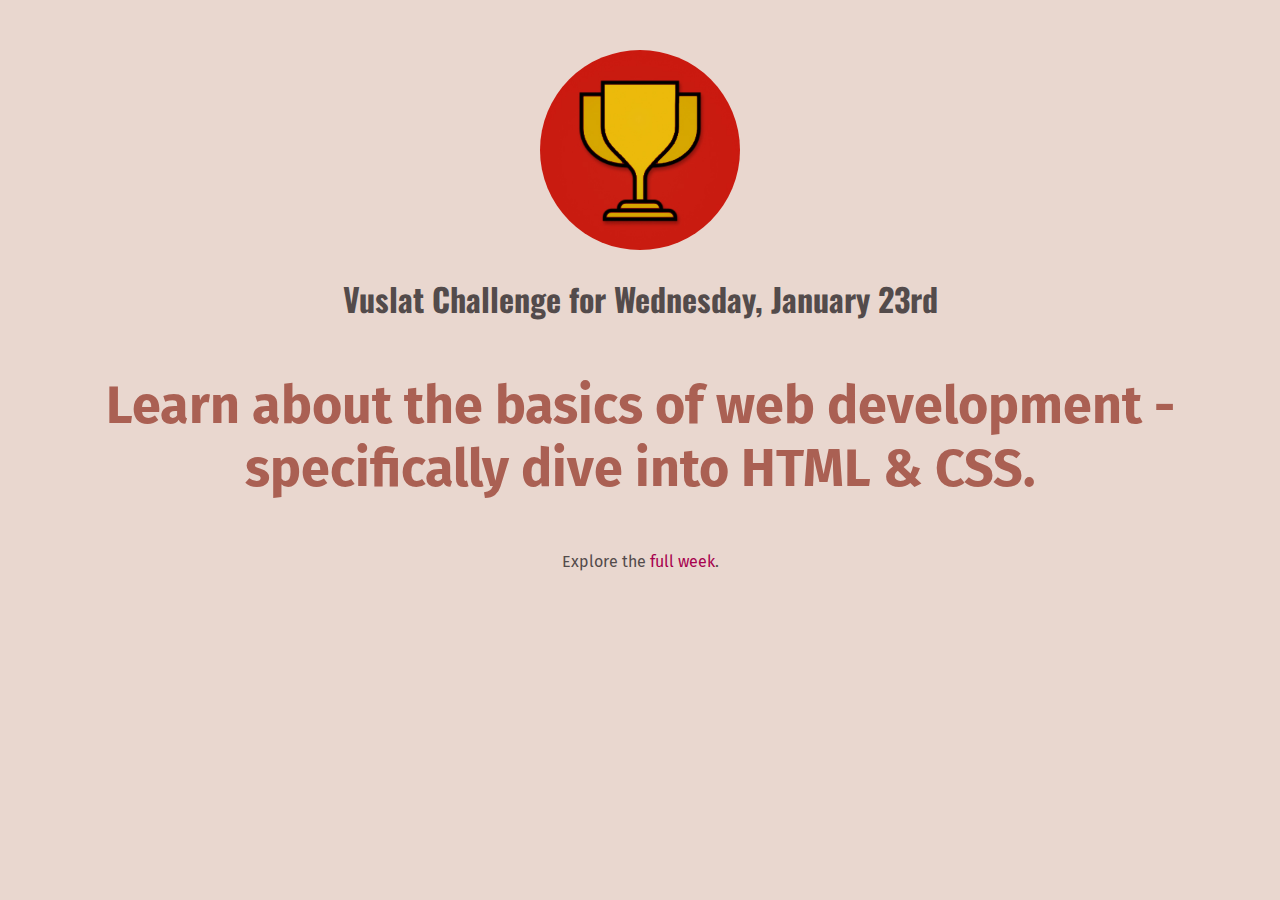
<file: code/15-challange/index.html>
<!DOCTYPE html>
<html lang="en">
  <head>
    <meta charset="UTF-8" />
    <link rel="preconnect" href="https://fonts.gstatic.com" />
    <link
      href="https://fonts.googleapis.com/css2?family=Fira+Sans:wght@400;700&family=Oswald:wght@700&display=swap"
      rel="stylesheet"
    />
    <link href="daily-challenge.css" rel="stylesheet" />
    <title>My Daily Challenge</title>
  </head>
  <body>
    <img src="challenges-trophy.jpeg" alt="A trophy" />
    <h1>Vuslat Challenge for Wednesday, January 23rd</h1>
    <p id="todays-challenge">
      Learn about the basics of web development - specifically dive into HTML &
      CSS.
    </p>
    <p>Explore the <a href="full-week.html">full week</a>.</p>
  </body>
</html>
</file>
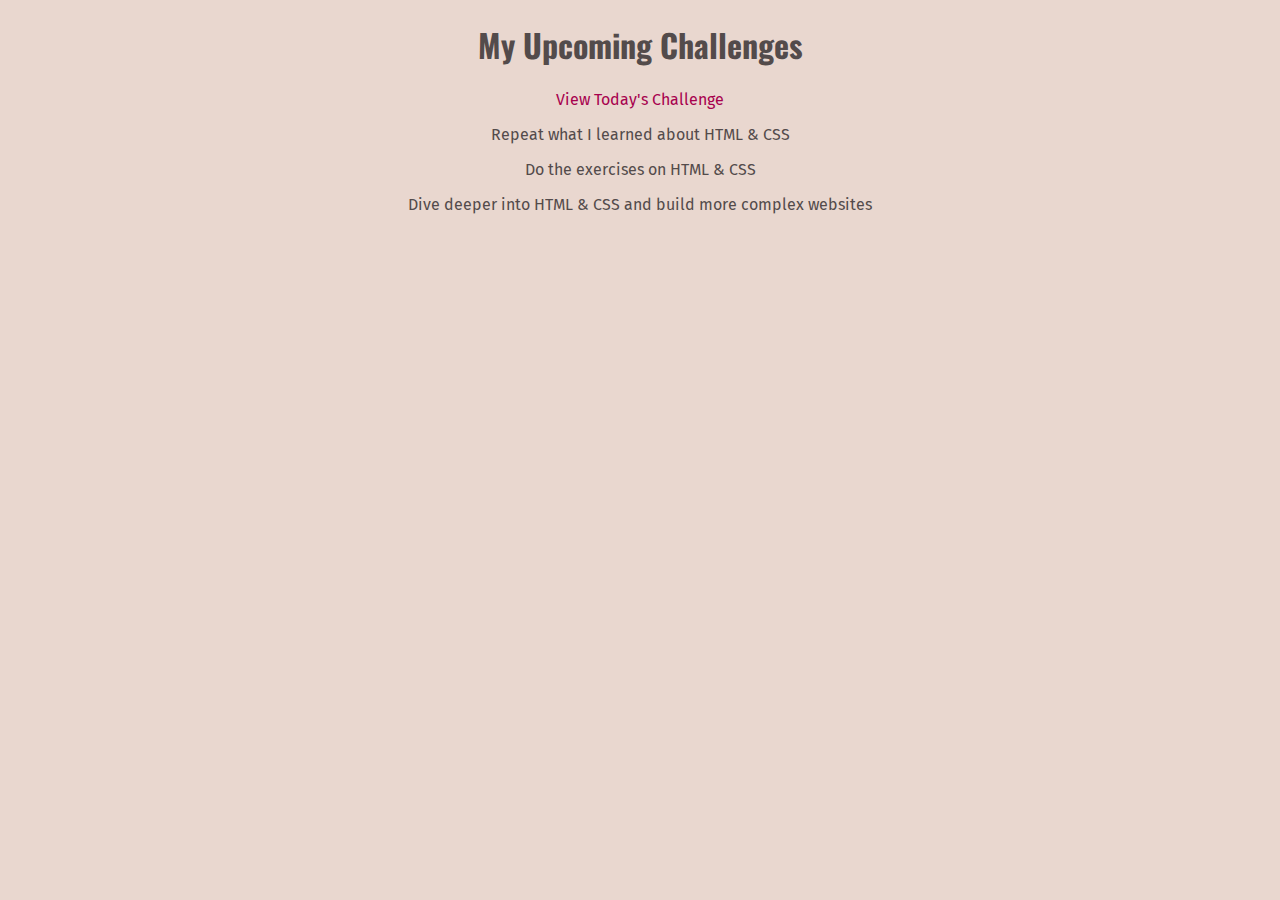
<file: code/15-challange/full-week.html>
<!DOCTYPE html>
<html lang="en">
  <head>
    <meta charset="UTF-8" />
    <title>My Upcoming Challenges</title>
    <link rel="preconnect" href="https://fonts.gstatic.com" />
    <link
      href="https://fonts.googleapis.com/css2?family=Fira+Sans:wght@400;700&family=Oswald:wght@700&display=swap"
      rel="stylesheet"
    />
    <link href="full-week.css" rel="stylesheet" />
  </head>
  <body>
    <h1>My Upcoming Challenges</h1>
    <a href="index.html">View Today's Challenge</a>
    <p>Repeat what I learned about HTML & CSS</p>
    <p>Do the exercises on HTML & CSS</p>
    <p>Dive deeper into HTML & CSS and build more complex websites</p>
  </body>
</html>
</file>
<file: code/15-challange/daily-challenge.css>
body {
  text-align: center;
  background-color: rgb(233, 215, 207);
  margin: 50px;
  color: rgb(83, 75, 75);
}

img {
  width: 200px;
  height: 200px;
  border-radius: 100px;
}

h1 {
  font-family: 'Oswald', sans-serif;
}

p {
  font-family: 'Fira Sans', sans-serif;
}

a {
  color: rgb(167, 1, 78);
  text-decoration: none;
}

a:hover {
  text-decoration: underline;
}

#todays-challenge {
  color: rgb(170, 96, 83);
  font-weight: bold;
  font-size: 52px;
}
</file>
<file: code/15-challange/full-week.css>
body {
  background-color: rgb(233, 215, 207);
  text-align: center;
  color: rgb(83, 75, 75);
}

h1 {
  font-family: 'Oswald', sans-serif;
}

p {
  font-family: 'Fira Sans', sans-serif;
}

a {
  font-family: 'Fira Sans', sans-serif;
  text-decoration: none;
  color: rgb(167, 1, 78);
}

a:hover {
  text-decoration: underline;
}
</file>
